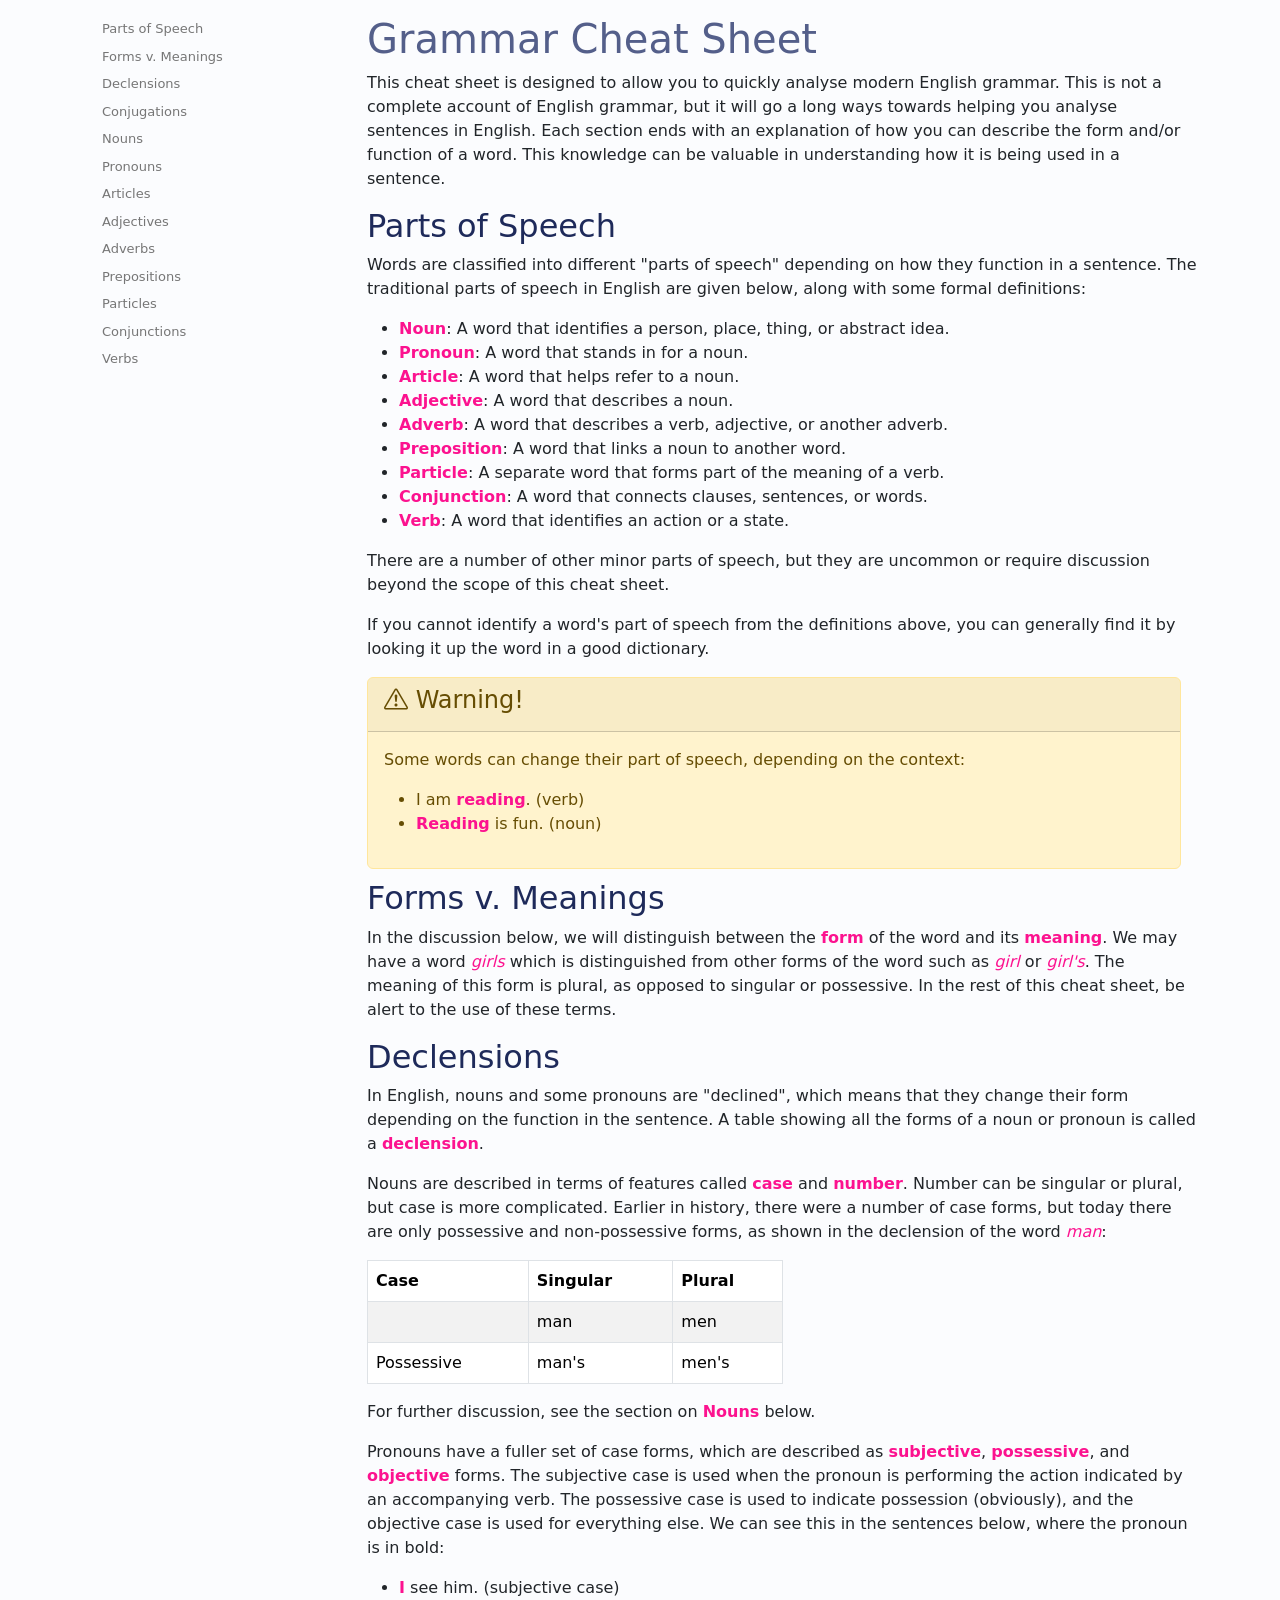
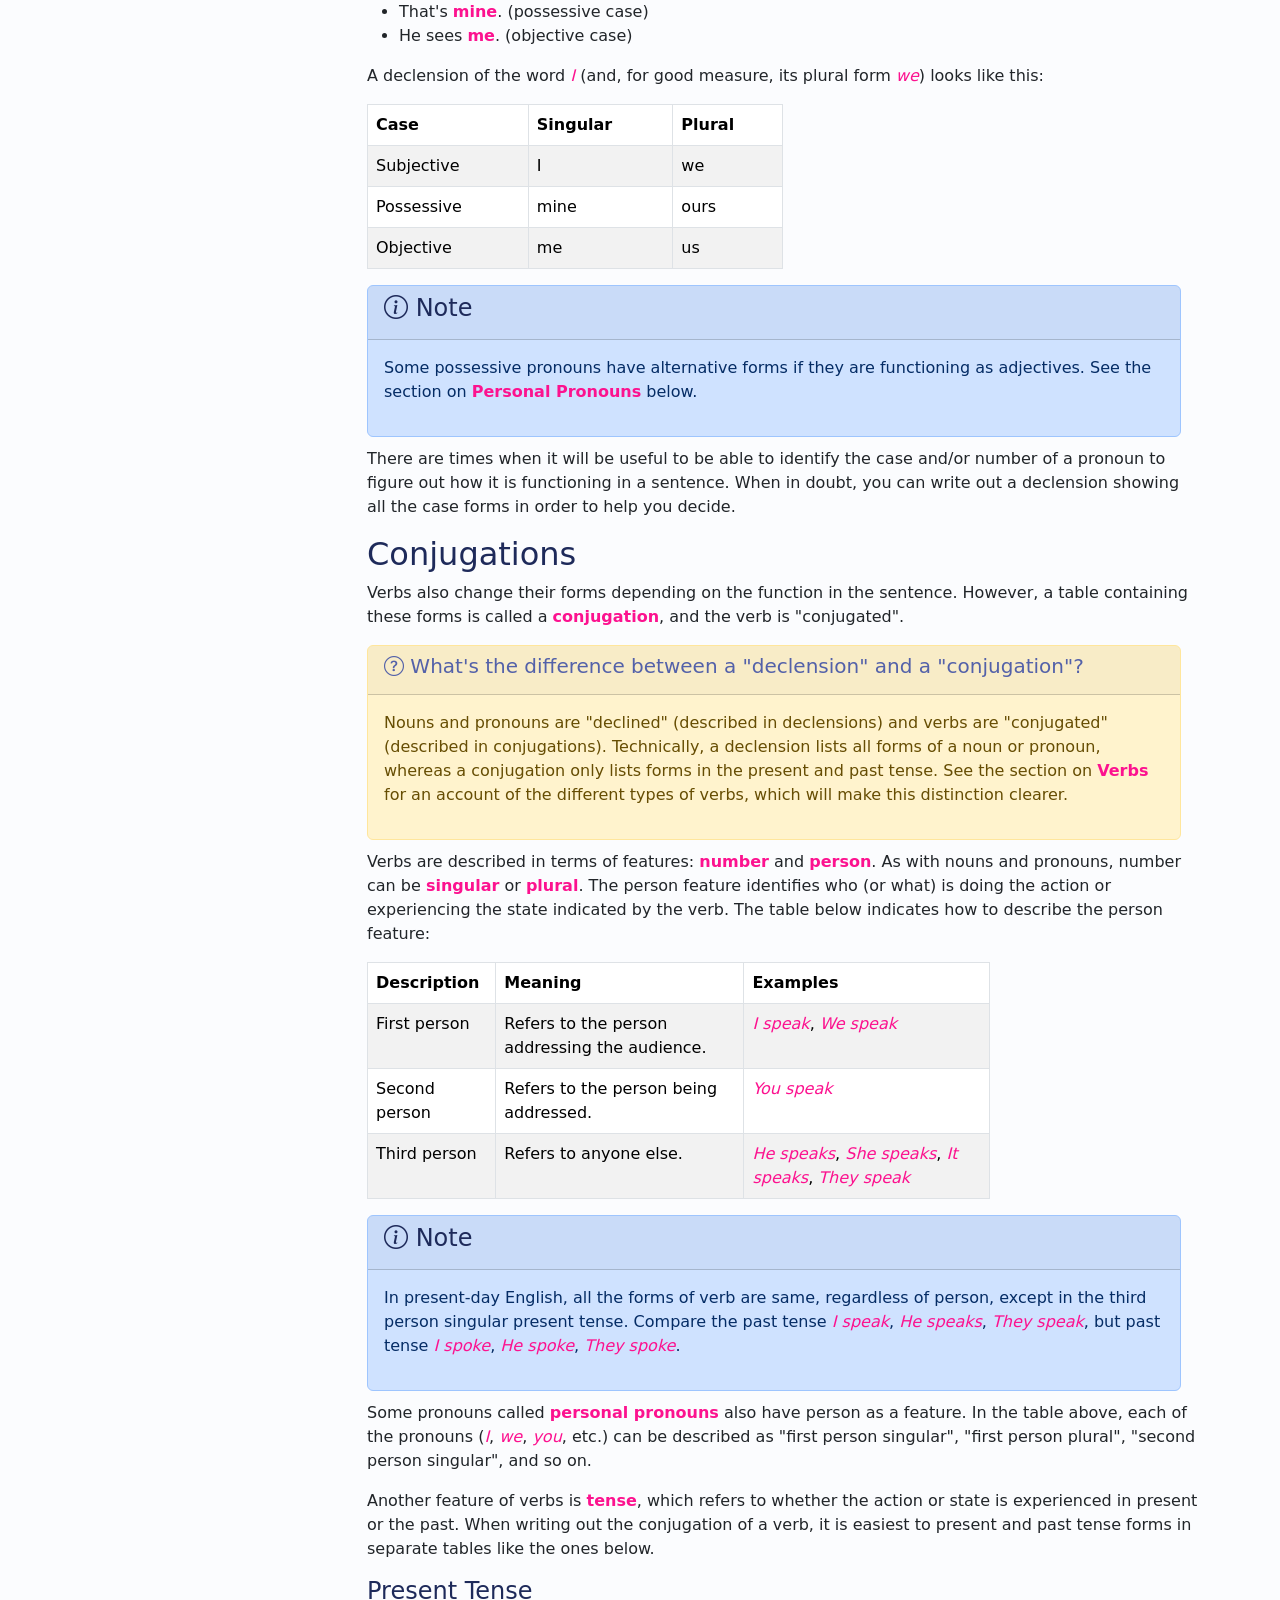
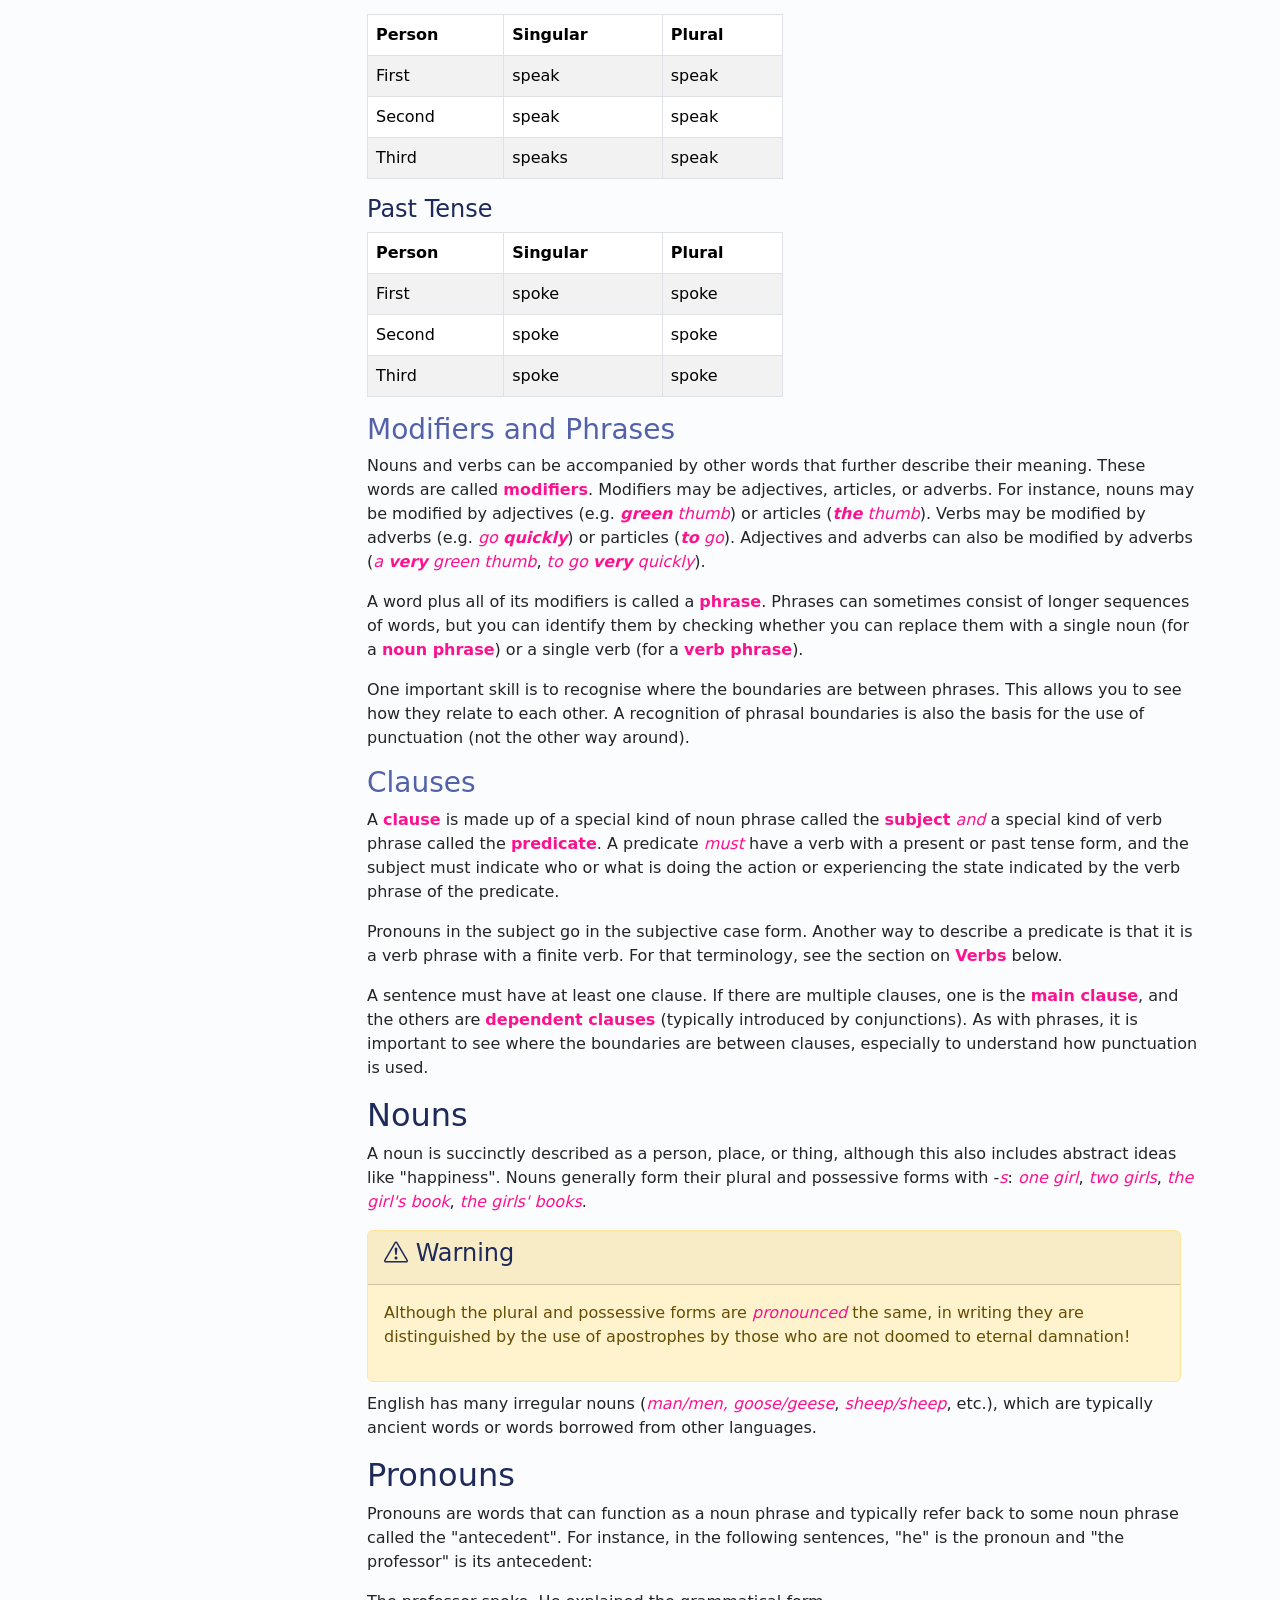
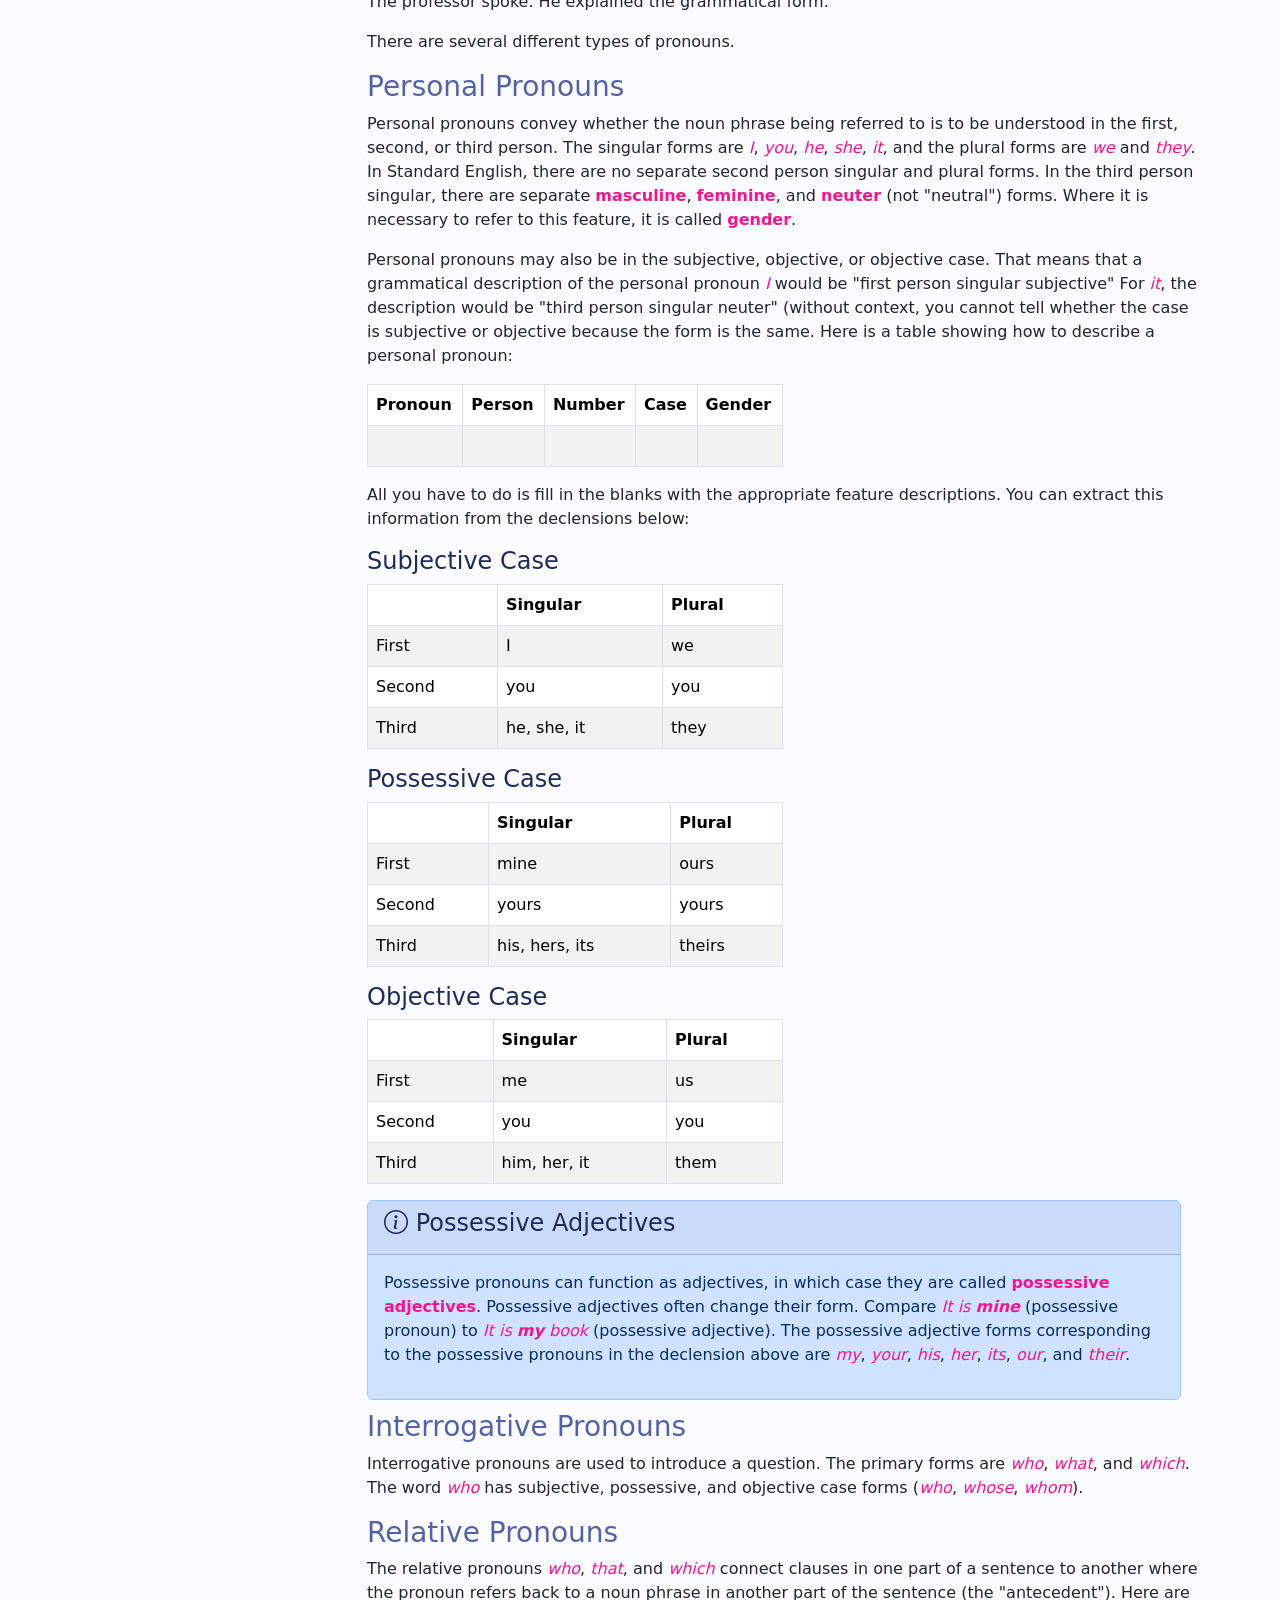
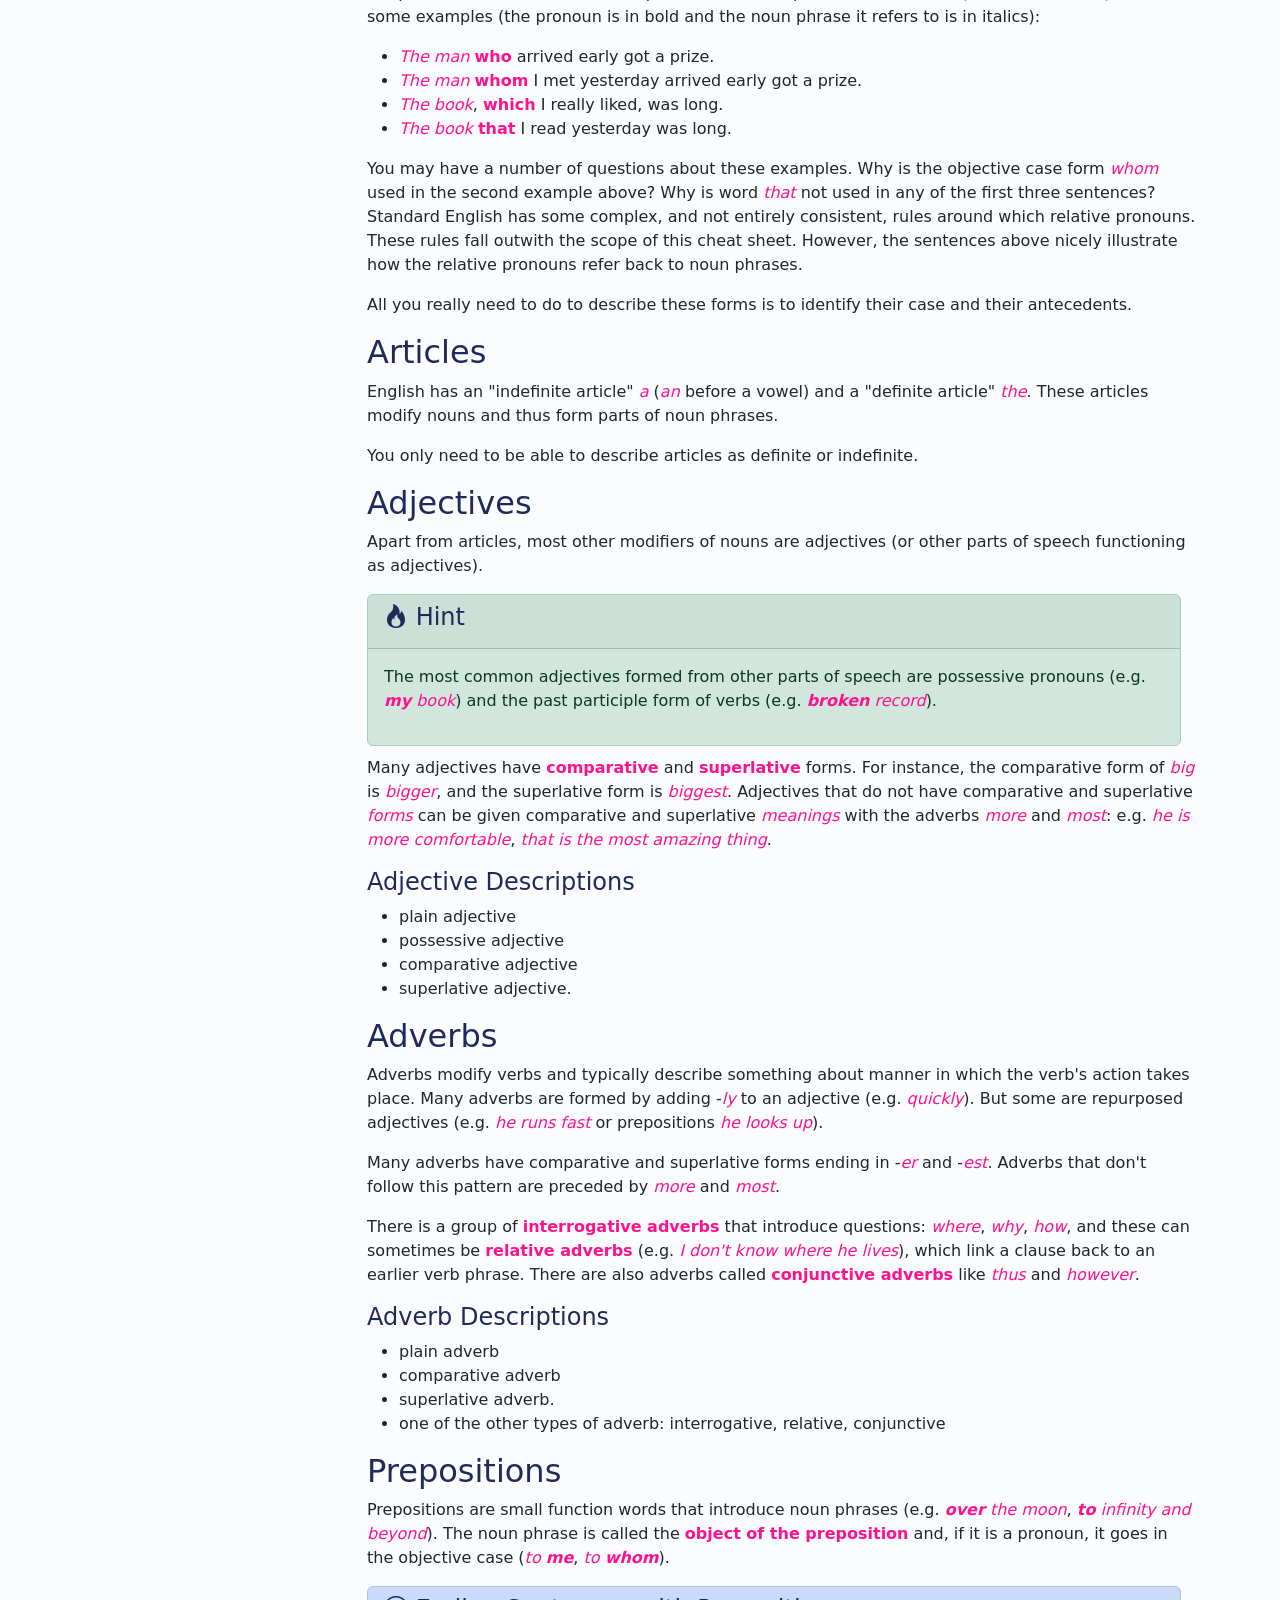
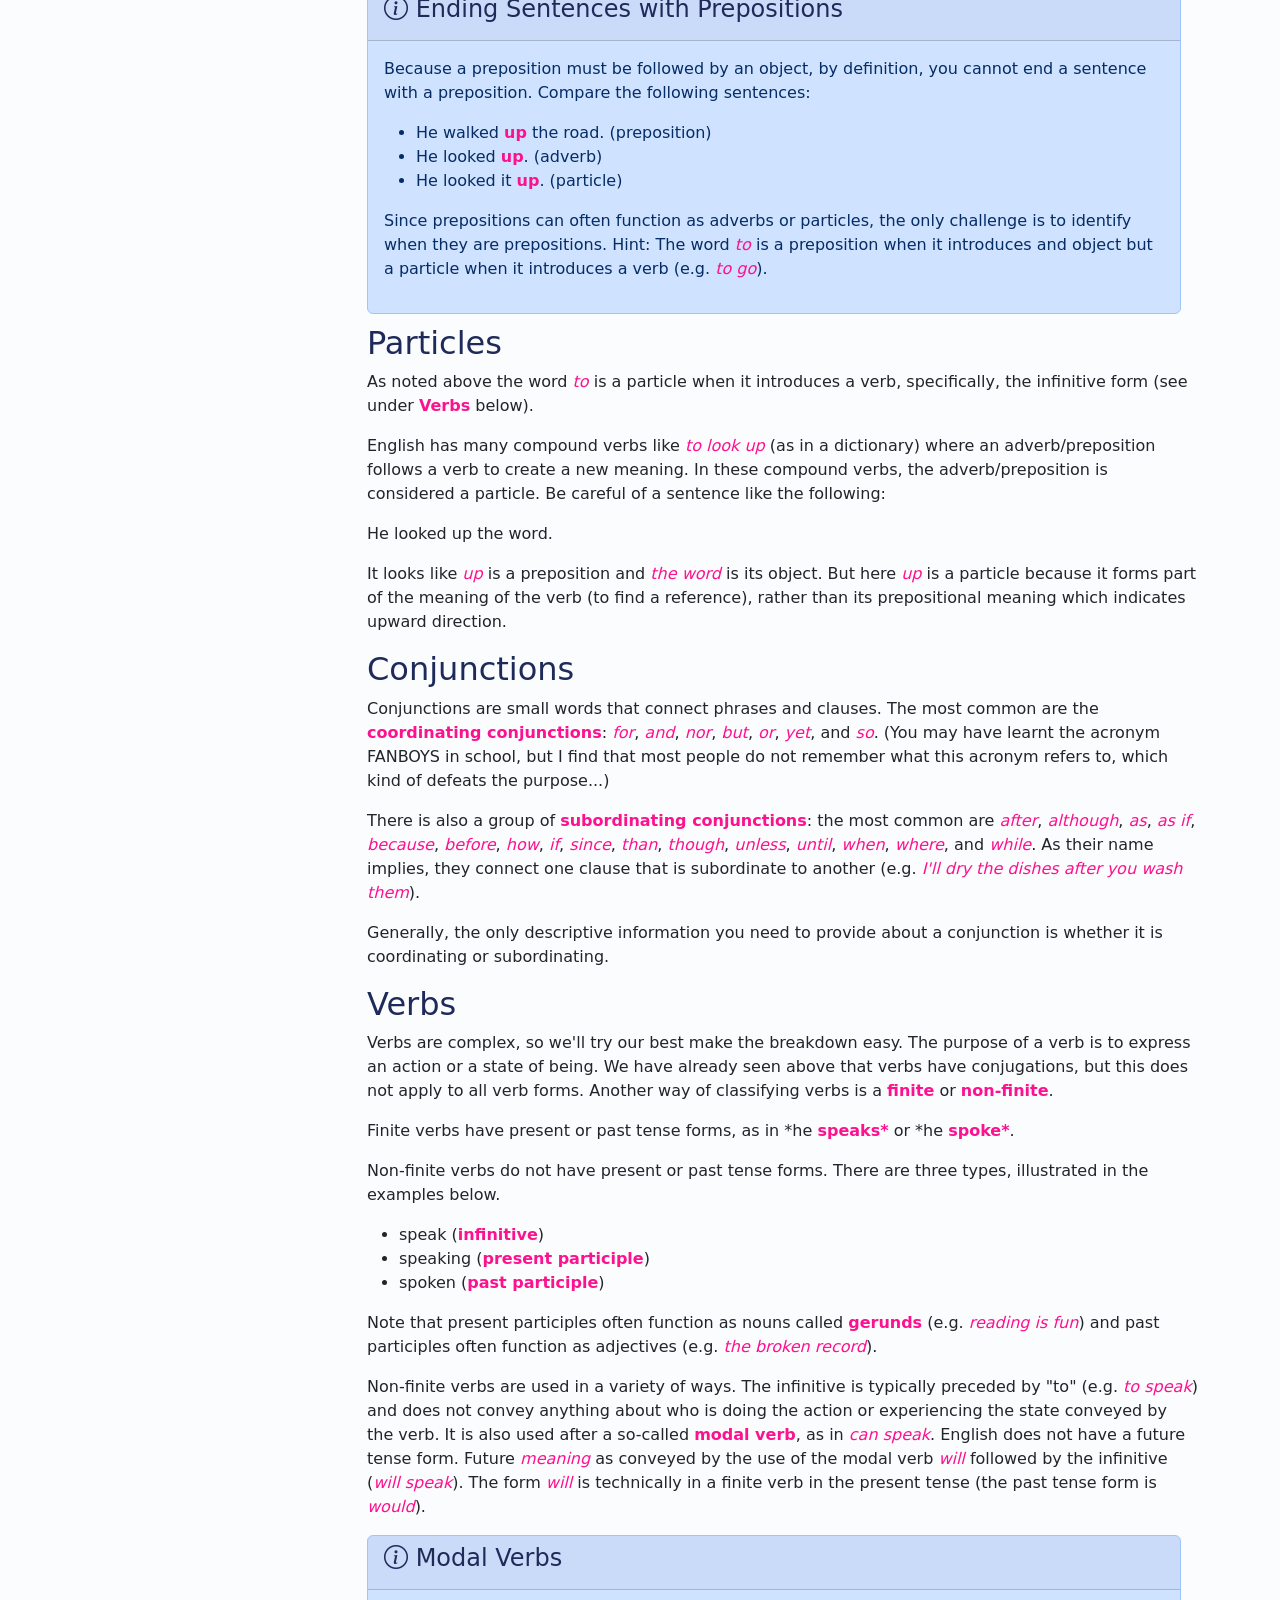
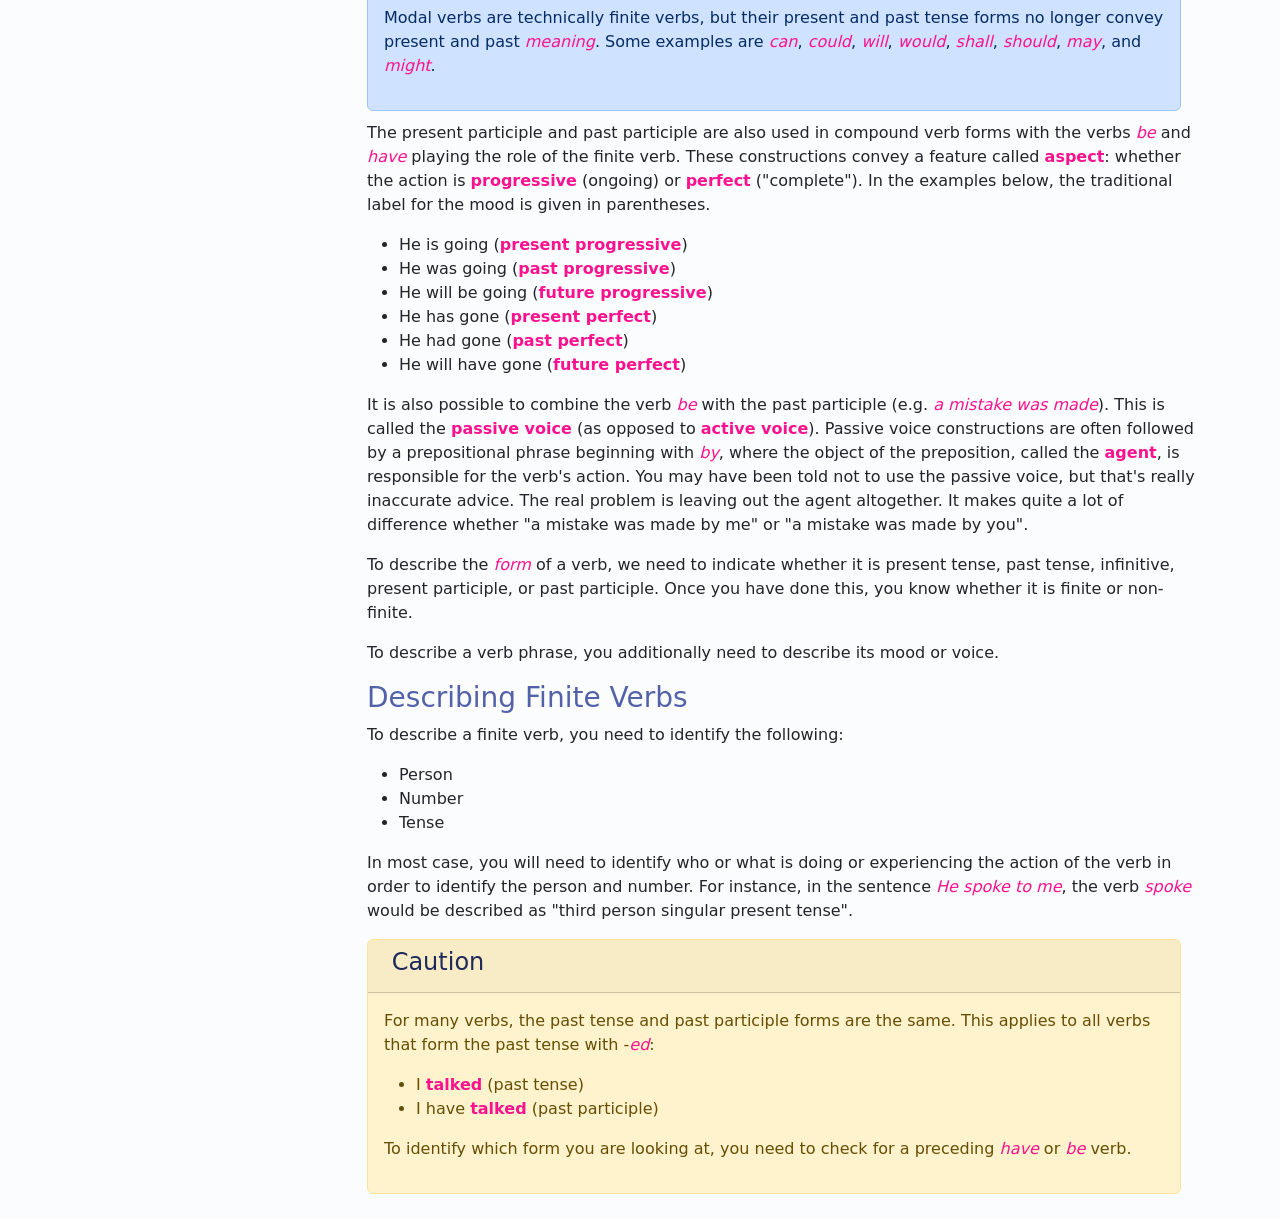
<file: docs/sites/grammar/cheatsheet/index.html>
<!doctype html>
<html>

<head>
    <title>Grammar Cheat Sheet</title>
    <meta charset='utf-8' />
    <meta name="viewport">
    <link href="https://cdn.jsdelivr.net/npm/bootstrap@5.3.2/dist/css/bootstrap.min.css" rel="stylesheet"
        integrity="sha384-T3c6CoIi6uLrA9TneNEoa7RxnatzjcDSCmG1MXxSR1GAsXEV/Dwwykc2MPK8M2HN" crossorigin="anonymous">
    <link rel="stylesheet" href="https://cdn.jsdelivr.net/npm/bootstrap-icons@1.11.3/font/bootstrap-icons.min.css">
    <link rel="stylesheet" href="bootstrap-toc.css" />
    <style>
        body {
            background-color: #fbfcfe;
            margin: 15px auto;
        }

        em,
        strong {
            color: #fc128f;
        }

        h1 {
            color: #545f8a;
        }

        h2,
        h4 {
            color: #1e2a5a;
        }

        h3,
        h5 {
            color: #5361a9;
        }

        .admonition {
            width: 98%;
            margin: 10px auto 10px 0;
        }

        .admonition-info {
            color: var(--bs-primary-text-emphasis);
            background-color: var(--bs-primary-bg-subtle);
            border-color: var(--bs-primary-border-subtle);
        }

        .admonition-success {
            color: var(--bs-success-text-emphasis);
            background-color: var(--bs-success-bg-subtle);
            border-color: var(--bs-success-border-subtle);
        }

        .admonition-warning {
            color: var(--bs-warning-text-emphasis);
            background-color: var(--bs-warning-bg-subtle);
            border-color: var(--bs-warning-border-subtle);
        }

    </style>
    <script src="https://code.jquery.com/jquery-3.7.1.min.js"
        integrity="sha256-/JqT3SQfawRcv/BIHPThkBvs0OEvtFFmqPF/lYI/Cxo=" crossorigin="anonymous"></script>
    <script src="https://cdn.jsdelivr.net/npm/bootstrap@5.3.2/dist/js/bootstrap.min.js"
        integrity="sha384-BBtl+eGJRgqQAUMxJ7pMwbEyER4l1g+O15P+16Ep7Q9Q+zqX6gSbd85u4mG4QzX+"
        crossorigin="anonymous"></script>
    <script src="bootstrap-toc.js"></script>
</head>

<body data-bs-spy="scroll" data-bs-target="#toc">

    <main class="container">
        <div class="row">
            <!-- sidebar, which will move to the top on a small screen -->
            <div class="col-sm-3">
                <nav id="toc" data-toggle="toc" class="sticky-top"></nav>
            </div>
            <!-- main content area -->
            <div class="col-sm-9">
                <h1>Grammar Cheat Sheet</h1>
                <p>This cheat sheet is designed to allow you to quickly analyse modern English grammar. This is not a
                    complete
                    account
                    of English grammar, but it will go a long ways towards helping you analyse sentences in English.
                    Each
                    section
                    ends
                    with an explanation of how you can describe the form and/or function of a word. This knowledge can
                    be
                    valuable
                    in
                    understanding how it is being used in a sentence.</p>
                <a name="parts-of-speech"></a>
                <h2 data-heading="Parts of Speech">Parts of Speech</h2>
                <p>Words are classified into different "parts of speech" depending on how they function in a sentence.
                    The
                    traditional
                    parts of speech in English are given below, along with some formal definitions:</p>
                <ul>
                    <li><strong>Noun</strong>: A word that identifies a person, place, thing, or abstract idea.</li>
                    <li><strong>Pronoun</strong>: A word that stands in for a noun.</li>
                    <li><strong>Article</strong>: A word that helps refer to a noun.</li>
                    <li><strong>Adjective</strong>: A word that describes a noun.</li>
                    <li><strong>Adverb</strong>: A word that describes a verb, adjective, or another adverb.</li>
                    <li><strong>Preposition</strong>: A word that links a noun to another word.</li>
                    <li><strong>Particle</strong>: A separate word that forms part of the meaning of a verb.</li>
                    <li><strong>Conjunction</strong>: A word that connects clauses, sentences, or words.</li>
                    <li><strong>Verb</strong>: A word that identifies an action or a state.</li>
                </ul>
                <p>There are a number of other minor parts of speech, but they are uncommon or require discussion beyond
                    the
                    scope
                    of
                    this cheat sheet.</p>
                <p>If you cannot identify a word's part of speech from the definitions above, you can generally find it
                    by
                    looking
                    it
                    up the word in a good dictionary.</p>

                <div class="card admonition admonition-warning">
                    <div class="card-header">
                        <h4 class="alert-heading"><i class="bi bi-exclamation-triangle"></i>&nbsp;Warning!</h4>
                    </div>
                    <div class="card-body">
                        <p>Some words can change their part of speech, depending on the context:</p>
                        <ul>
                            <li>I am <strong>reading</strong>. (verb)</li>
                            <li><strong>Reading</strong> is fun. (noun)</li>
                        </ul>
                    </div>
                </div>
                <a name="forms-v-meanings"></a>
                <h2 data-heading="Forms v. Meanings">Forms v. Meanings</h2>
                <p>In the discussion below, we will distinguish between the <strong>form</strong> of the word and its
                    <strong>meaning</strong>. We may have a word <em>girls</em> which is distinguished from other forms
                    of
                    the word
                    such
                    as <em>girl</em> or <em>girl's</em>. The meaning of this form is plural, as opposed to singular or
                    possessive.
                    In
                    the rest of this cheat sheet, be alert to the use of these terms.
                </p>
                <a name="declensions"></a>
                <h2 data-heading="Declensions">Declensions</h2>
                <p>In English, nouns and some pronouns are "declined", which means that they change their form depending
                    on
                    the
                    function in the sentence. A table showing all the forms of a noun or pronoun is called a
                    <strong>declension</strong>.
                </p>
                <p>Nouns are described in terms of features called <strong>case</strong> and <strong>number</strong>.
                    Number
                    can
                    be
                    singular or plural, but case is more complicated. Earlier in history, there were a number of case
                    forms,
                    but
                    today
                    there are only possessive and non-possessive forms, as shown in the declension of the word
                    <em>man</em>:
                </p>
                <table class="table table-striped table-bordered table-response w-50 mr-auto">
                    <thead>
                        <tr>
                            <th>Case</th>
                            <th>Singular</th>
                            <th>Plural</th>
                        </tr>
                    </thead>
                    <tbody>
                        <tr>
                            <td>&nbsp;</td>
                            <td>man</td>
                            <td>men</td>
                        </tr>
                        <tr>
                            <td>Possessive</td>
                            <td>man's</td>
                            <td>men's</td>
                        </tr>
                    </tbody>
                </table>
                <p>For further discussion, see the section on <strong>Nouns</strong> below.</p>
                <p>Pronouns have a fuller set of case forms, which are described as <strong>subjective</strong>,
                    <strong>possessive</strong>, and <strong>objective</strong> forms. The subjective case is used when
                    the
                    pronoun
                    is
                    performing the action indicated by an accompanying verb. The possessive case is used to indicate
                    possession
                    (obviously), and the objective case is used for everything else. We can see this in the sentences
                    below,
                    where
                    the
                    pronoun is in bold:
                </p>
                <ul>
                    <li><strong>I</strong> see him. (subjective case)</li>
                    <li>That's <strong>mine</strong>. (possessive case)</li>
                    <li>He sees <strong>me</strong>. (objective case)</li>
                </ul>
                <p>A declension of the word <em>I</em> (and, for good measure, its plural form <em>we</em>) looks like
                    this:
                </p>
                <table class="table table-striped table-bordered table-response w-50 mr-auto">
                    <thead>
                        <tr>
                            <th>Case</th>
                            <th>Singular</th>
                            <th>Plural</th>
                        </tr>
                    </thead>
                    <tbody>
                        <tr>
                            <td>Subjective</td>
                            <td>I</td>
                            <td>we</td>
                        </tr>
                        <tr>
                            <td>Possessive</td>
                            <td>mine</td>
                            <td>ours</td>
                        </tr>
                        <tr>
                            <td>Objective</td>
                            <td>me</td>
                            <td>us</td>
                        </tr>
                    </tbody>
                </table>
                <div class="card admonition admonition-info">
                    <div class="card-header">
                        <h4 class="alert-info"><i class="bi bi-info-circle"></i>&nbsp;Note</h4>
                    </div>
                    <div class="card-body">
                        <p>Some possessive pronouns have alternative forms if they are functioning as adjectives. See
                            the
                            section on
                            <strong>Personal Pronouns</strong> below.
                        </p>
                    </div>
                </div>
                <p>There are times when it will be useful to be able to identify the case and/or number of a pronoun to
                    figure out
                    how
                    it is functioning in a sentence. When in doubt, you can write out a declension showing all the case
                    forms in
                    order
                    to help you decide.</p>
                <a name="conjugations"></a>
                <h2 data-heading="Conjugations">Conjugations</h2>
                <p>Verbs also change their forms depending on the function in the sentence. However, a table containing
                    these
                    forms
                    is
                    called a <strong>conjugation</strong>, and the verb is "conjugated".</p>
                <div class="card admonition admonition-warning">
                    <div class="card-header">
                        <h5 class="alert-warning"><i class="bi bi-question-circle"></i>&nbsp;What's the difference
                            between a
                            "declension"
                            and a
                            "conjugation"?</h5>
                    </div>
                    <div class="card-body">
                        <p>Nouns and pronouns are "declined" (described in declensions) and verbs are "conjugated"
                            (described in
                            conjugations). Technically, a declension lists all forms of a noun or pronoun, whereas a
                            conjugation only
                            lists
                            forms in the present and past tense. See the section on <strong>Verbs</strong> for an
                            account of
                            the
                            different
                            types of verbs, which will make this distinction clearer.</p>
                    </div>
                </div>
                <p>Verbs are described in terms of features: <strong>number</strong> and <strong>person</strong>. As
                    with
                    nouns
                    and
                    pronouns, number can be <strong>singular</strong> or <strong>plural</strong>. The person feature
                    identifies who
                    (or
                    what) is doing the action or experiencing the state indicated by the verb. The table below indicates
                    how
                    to
                    describe
                    the person feature:</p>
                <table class="table table-striped table-bordered table-response w-75 mr-auto">
                    <thead>
                        <tr>
                            <th>Description</th>
                            <th>Meaning</th>
                            <th>Examples</th>
                        </tr>
                    </thead>
                    <tbody>
                        <tr>
                            <td>First person</td>
                            <td>Refers to the person addressing the audience.</td>
                            <td><em>I speak</em>, <em>We speak</em></td>
                        </tr>
                        <tr>
                            <td>Second person</td>
                            <td>Refers to the person being addressed.</td>
                            <td><em>You speak</em></td>
                        </tr>
                        <tr>
                            <td>Third person</td>
                            <td>Refers to anyone else.</td>
                            <td><em>He speaks</em>, <em>She speaks</em>, <em>It speaks</em>, <em>They speak</em></td>
                        </tr>
                    </tbody>
                </table>
                <div class="card admonition admonition-info">
                    <div class="card-header">
                        <h4 class="alert-info"><i class="bi bi-info-circle"></i>&nbsp;Note</h4>
                    </div>
                    <div class="card-body">
                        <p>In present-day English, all the forms of verb are same, regardless of person, except in the
                            third
                            person
                            singular present tense. Compare the past tense <em>I speak</em>, <em>He speaks</em>,
                            <em>They
                                speak</em>,
                            but
                            past tense <em>I spoke</em>, <em>He spoke</em>, <em>They spoke</em>.</p>
                    </div>
                </div>
                <p>Some pronouns called <strong>personal pronouns</strong> also have person as a feature. In the table
                    above, each
                    of
                    the pronouns (<em>I</em>, <em>we</em>, <em>you</em>, etc.) can be described as "first person
                    singular",
                    "first
                    person plural", "second person singular", and so on.</p>
                <p>Another feature of verbs is <strong>tense</strong>, which refers to whether the action or state is
                    experienced
                    in
                    present or the past. When writing out the conjugation of a verb, it is easiest to present and past
                    tense
                    forms
                    in
                    separate tables like the ones below.</p>
                    <a name="present-tense"></a>
                <h4 data-heading="Present Tense">Present Tense</h4>
                <table class="table table-striped table-bordered table-response w-50 mr-auto">
                    <thead>
                        <tr>
                            <th>Person</th>
                            <th>Singular</th>
                            <th>Plural</th>
                        </tr>
                    </thead>
                    <tbody>
                        <tr>
                            <td>First</td>
                            <td>speak</td>
                            <td>speak</td>
                        </tr>
                        <tr>
                            <td>Second</td>
                            <td>speak</td>
                            <td>speak</td>
                        </tr>
                        <tr>
                            <td>Third</td>
                            <td>speaks</td>
                            <td>speak</td>
                        </tr>
                    </tbody>
                </table>
                <a name="past-tense"></a>
                <h4 data-heading="Past Tense">Past Tense</h4>
                <table class="table table-striped table-bordered table-response w-50 mr-auto">
                    <thead>
                        <tr>
                            <th>Person</th>
                            <th>Singular</th>
                            <th>Plural</th>
                        </tr>
                    </thead>
                    <tbody>
                        <tr>
                            <td>First</td>
                            <td>spoke</td>
                            <td>spoke</td>
                        </tr>
                        <tr>
                            <td>Second</td>
                            <td>spoke</td>
                            <td>spoke</td>
                        </tr>
                        <tr>
                            <td>Third</td>
                            <td>spoke</td>
                            <td>spoke</td>
                        </tr>
                    </tbody>
                </table>
                <a name="modifiers-and-phrases"></a>
                <h3 data-heading="Modifiers and Phrases">Modifiers and Phrases</h3>
                <p>Nouns and verbs can be accompanied by other words that further describe their meaning. These words
                    are
                    called
                    <strong>modifiers</strong>. Modifiers may be adjectives, articles, or adverbs. For instance, nouns
                    may
                    be
                    modified
                    by adjectives (e.g. <em><strong>green</strong> thumb</em>) or articles (<em><strong>the</strong>
                        thumb</em>).
                    Verbs
                    may be modified by adverbs (e.g. <em>go <strong>quickly</strong></em>) or particles
                    (<em><strong>to</strong>
                        go</em>). Adjectives and adverbs can also be modified by adverbs (<em>a <strong>very</strong>
                        green
                        thumb</em>,
                    <em>to go <strong>very</strong> quickly</em>).
                </p>
                <p>A word plus all of its modifiers is called a <strong>phrase</strong>. Phrases can sometimes consist
                    of
                    longer
                    sequences of words, but you can identify them by checking whether you can replace them with a single
                    noun (for a
                    <strong>noun phrase</strong>) or a single verb (for a <strong>verb phrase</strong>).
                </p>
                <p>One important skill is to recognise where the boundaries are between phrases. This allows you to see
                    how
                    they
                    relate to each other. A recognition of phrasal boundaries is also the basis for the use of
                    punctuation
                    (not the
                    other way around).</p>
                    <a name="clauses"></a>
                <h3 data-heading="Clauses">Clauses</h3>
                <p>A <strong>clause</strong> is made up of a special kind of noun phrase called the
                    <strong>subject</strong>
                    <em>and</em> a special kind of verb phrase called the <strong>predicate</strong>. A predicate
                    <em>must</em> have
                    a
                    verb with a present or past tense form, and the subject must indicate who or what is doing the
                    action or
                    experiencing the state indicated by the verb phrase of the predicate.
                </p>
                <p>Pronouns in the subject go in the subjective case form. Another way to describe a predicate is that
                    it is
                    a
                    verb
                    phrase with a finite verb. For that terminology, see the section on <strong>Verbs</strong> below.
                </p>
                <p>A sentence must have at least one clause. If there are multiple clauses, one is the <strong>main
                        clause</strong>,
                    and the others are <strong>dependent clauses</strong> (typically introduced by conjunctions). As
                    with
                    phrases,
                    it
                    is
                    important to see where the boundaries are between clauses, especially to understand how punctuation
                    is
                    used.</p>
                    <a name="nouns"></a>
                <h2 data-heading="Nouns">Nouns</h2>
                <p>A noun is succinctly described as a person, place, or thing, although this also includes abstract
                    ideas
                    like
                    "happiness". Nouns generally form their plural and possessive forms with -<em>s</em>: <em>one
                        girl</em>,
                    <em>two
                        girls</em>, <em>the girl's book</em>, <em>the girls' books</em>.
                </p>

                <div class="card admonition admonition-warning">
                    <div class="card-header">
                        <h4 class="alert-warning"><i class="bi bi-exclamation-triangle"></i>&nbsp;Warning</h4>
                    </div>
                    <div class="card-body">
                        <p>Although the plural and possessive forms are <em>pronounced</em> the same, in writing they
                            are
                            distinguished
                            by the use of apostrophes by those who are not doomed to eternal damnation!</p>
                    </div>
                </div>
                <p>English has many irregular nouns (<em>man/men,</em> <em>goose/geese</em>, <em>sheep/sheep</em>,
                    etc.),
                    which
                    are
                    typically ancient words or words borrowed from other languages.</p>
                    <a name="pronouns"></a>
                <h2 data-heading="Pronouns">Pronouns</h2>
                <p>Pronouns are words that can function as a noun phrase and typically refer back to some noun phrase
                    called
                    the
                    "antecedent". For instance, in the following sentences, "he" is the pronoun and "the professor" is
                    its
                    antecedent:
                </p>
                <blockquote>
                    <p>The professor spoke. He explained the grammatical form.</p>
                </blockquote>
                <p>There are several different types of pronouns.</p>
                <a name="personal-pronouns"></a>
                <h3 data-heading="Personal Pronouns">Personal Pronouns</h3>
                <p>Personal pronouns convey whether the noun phrase being referred to is to be understood in the first,
                    second, or
                    third person. The singular forms are <em>I</em>, <em>you</em>, <em>he</em>, <em>she</em>,
                    <em>it</em>,
                    and the
                    plural forms are <em>we</em> and <em>they</em>. In Standard English, there are no separate second
                    person
                    singular
                    and plural forms. In the third person singular, there are separate <strong>masculine</strong>,
                    <strong>feminine</strong>, and <strong>neuter</strong> (not "neutral") forms. Where it is necessary
                    to
                    refer to
                    this
                    feature, it is called <strong>gender</strong>.
                </p>
                <p>Personal pronouns may also be in the subjective, objective, or objective case. That means that a
                    grammatical
                    description of the personal pronoun <em>I</em> would be "first person singular subjective" For
                    <em>it</em>, the
                    description would be "third person singular neuter" (without context, you cannot tell whether the
                    case
                    is
                    subjective
                    or objective because the form is the same. Here is a table showing how to describe a personal
                    pronoun:
                </p>
                <table class="table table-striped table-bordered table-response w-50 mr-auto">
                    <thead>
                        <tr>
                            <th>Pronoun</th>
                            <th>Person</th>
                            <th>Number</th>
                            <th>Case</th>
                            <th>Gender</th>
                        </tr>
                    </thead>
                    <tbody>
                        <tr>
                            <td>&nbsp;</td>
                            <td>&nbsp;</td>
                            <td>&nbsp;</td>
                            <td>&nbsp;</td>
                            <td>&nbsp;</td>
                        </tr>
                    </tbody>
                </table>
                <p>All you have to do is fill in the blanks with the appropriate feature descriptions. You can extract
                    this
                    information from the declensions below:</p>
                    <a name="subjective-case"></a>
                <h4 data-heading="Subjective Case">Subjective Case</h4>
                <table class="table table-striped table-bordered table-response w-50 mr-auto">
                    <thead>
                        <tr>
                            <th></th>
                            <th>Singular</th>
                            <th>Plural</th>
                        </tr>
                    </thead>
                    <tbody>
                        <tr>
                            <td>First</td>
                            <td>I</td>
                            <td>we</td>
                        </tr>
                        <tr>
                            <td>Second</td>
                            <td>you</td>
                            <td>you</td>
                        </tr>
                        <tr>
                            <td>Third</td>
                            <td>he, she, it</td>
                            <td>they</td>
                        </tr>
                    </tbody>
                </table>
                <a name="possessive-case"></a>
                <h4 data-heading="Possessive Case">Possessive Case</h4>
                <table class="table table-striped table-bordered table-response w-50 mr-auto">
                    <thead>
                        <tr>
                            <th></th>
                            <th>Singular</th>
                            <th>Plural</th>
                        </tr>
                    </thead>
                    <tbody>
                        <tr>
                            <td>First</td>
                            <td>mine</td>
                            <td>ours</td>
                        </tr>
                        <tr>
                            <td>Second</td>
                            <td>yours</td>
                            <td>yours</td>
                        </tr>
                        <tr>
                            <td>Third</td>
                            <td>his, hers, its</td>
                            <td>theirs</td>
                        </tr>
                    </tbody>
                </table>
                <a name="objective-case"></a>
                <h4 data-heading="Objective Case">Objective Case</h4>
                <table class="table table-striped table-bordered table-response w-50 mr-auto">
                    <thead>
                        <tr>
                            <th></th>
                            <th>Singular</th>
                            <th>Plural</th>
                        </tr>
                    </thead>
                    <tbody>
                        <tr>
                            <td>First</td>
                            <td>me</td>
                            <td>us</td>
                        </tr>
                        <tr>
                            <td>Second</td>
                            <td>you</td>
                            <td>you</td>
                        </tr>
                        <tr>
                            <td>Third</td>
                            <td>him, her, it</td>
                            <td>them</td>
                        </tr>
                    </tbody>
                </table>
                <div class="card admonition admonition-info">
                    <div class="card-header">
                        <h4 class="alert-info"><i class="bi bi-info-circle"></i>&nbsp;Possessive Adjectives</h4>
                    </div>
                    <div class="card-body">
                        <p>Possessive pronouns can function as adjectives, in which case they are called
                            <strong>possessive
                                adjectives</strong>. Possessive adjectives often change their form. Compare <em>It is
                                <strong>mine</strong></em> (possessive pronoun) to <em>It is <strong>my</strong>
                                book</em>
                            (possessive
                            adjective). The possessive adjective forms corresponding to the possessive pronouns in the
                            declension above
                            are
                            <em>my</em>, <em>your</em>, <em>his</em>, <em>her</em>, <em>its</em>, <em>our</em>, and
                            <em>their</em>.
                        </p>
                    </div>
                </div>
                <a name="interrogative-pronouns"></a>
                <h3 data-heading="Interrogative Pronouns">Interrogative Pronouns</h3>
                <p>Interrogative pronouns are used to introduce a question. The primary forms are <em>who</em>,
                    <em>what</em>, and
                    <em>which</em>. The word <em>who</em> has subjective, possessive, and objective case forms
                    (<em>who</em>,
                    <em>whose</em>, <em>whom</em>).
                </p>
                <a name="relative-pronouns"></a>
                <h3 data-heading="Relative Pronouns">Relative Pronouns</h3>
                <p>The relative pronouns <em>who</em>, <em>that</em>, and <em>which</em> connect clauses in one part of
                    a
                    sentence
                    to
                    another where the pronoun refers back to a noun phrase in another part of the sentence (the
                    "antecedent"). Here
                    are
                    some examples (the pronoun is in bold and the noun phrase it refers to is in italics):</p>
                <ul>
                    <li><em>The man</em> <strong>who</strong> arrived early got a prize.</li>
                    <li><em>The man</em> <strong>whom</strong> I met yesterday arrived early got a prize.</li>
                    <li><em>The book</em>, <strong>which</strong> I really liked, was long.</li>
                    <li><em>The book</em> <strong>that</strong> I read yesterday was long.</li>
                </ul>
                <p>You may have a number of questions about these examples. Why is the objective case form <em>whom</em>
                    used in
                    the
                    second example above? Why is word <em>that</em> not used in any of the first three sentences?
                    Standard
                    English
                    has
                    some complex, and not entirely consistent, rules around which relative pronouns. These rules fall
                    outwith the
                    scope
                    of this cheat sheet. However, the sentences above nicely illustrate how the relative pronouns refer
                    back
                    to noun
                    phrases.</p>
                <p>All you really need to do to describe these forms is to identify their case and their antecedents.
                </p>
                <a name="articles"></a>
                <h2 data-heading="Articles">Articles</h2>
                <p>English has an "indefinite article" <em>a</em> (<em>an</em> before a vowel) and a "definite article"
                    <em>the</em>.
                    These articles modify nouns and thus form parts of noun phrases.
                </p>
                <p>You only need to be able to describe articles as definite or indefinite.</p
                    <a name="adjectives"></a>
                <h2 data-heading="Adjectives">Adjectives</h2>
                <p>Apart from articles, most other modifiers of nouns are adjectives (or other parts of speech
                    functioning
                    as
                    adjectives).</p>
                <div class="card admonition admonition-success">
                    <div class="card-header">
                        <h4 class="alert-success"><i class="bi bi-fire"></i>&nbsp;Hint</h4>
                    </div>
                    <div class="card-body">
                        <p>The most common adjectives formed from other parts of speech are possessive pronouns (e.g.
                            <em><strong>my</strong> book</em>) and the past participle form of verbs (e.g.
                            <em><strong>broken</strong>
                                record</em>).
                        </p>
                    </div>
                </div>
                <p>Many adjectives have <strong>comparative</strong> and <strong>superlative</strong> forms. For
                    instance,
                    the
                    comparative form of <em>big</em> is <em>bigger</em>, and the superlative form is <em>biggest</em>.
                    Adjectives
                    that
                    do not have comparative and superlative <em>forms</em> can be given comparative and superlative
                    <em>meanings</em>
                    with the adverbs <em>more</em> and <em>most</em>: e.g. <em>he is more comfortable</em>, <em>that is
                        the
                        most
                        amazing
                        thing</em>.
                </p>
                <a name="adjective-descriptions"></a>
                <h4 data-heading="Adjective Descriptions">Adjective Descriptions</h4>
                <ul>
                    <li>plain adjective</li>
                    <li>possessive adjective</li>
                    <li>comparative adjective</li>
                    <li>superlative adjective.</li>
                </ul>
                <a name="adverbs"></a>
                <h2 data-heading="Adverbs">Adverbs</h2>
                <p>Adverbs modify verbs and typically describe something about manner in which the verb's action takes
                    place. Many
                    adverbs are formed by adding -<em>ly</em> to an adjective (e.g. <em>quickly</em>). But some are
                    repurposed
                    adjectives (e.g. <em>he runs fast</em> or prepositions <em>he looks up</em>).</p>
                <p>Many adverbs have comparative and superlative forms ending in -<em>er</em> and -<em>est</em>. Adverbs
                    that
                    don't
                    follow this pattern are preceded by <em>more</em> and <em>most</em>.</p>
                <p>There is a group of <strong>interrogative adverbs</strong> that introduce questions: <em>where</em>,
                    <em>why</em>,
                    <em>how</em>, and these can sometimes be <strong>relative adverbs</strong> (e.g. <em>I don't know
                        where
                        he
                        lives</em>), which link a clause back to an earlier verb phrase. There are also adverbs called
                    <strong>conjunctive
                        adverbs</strong> like <em>thus</em> and <em>however</em>.
                </p>
                <a name="adverb-descriptions"></a>
                <h4 data-heading="Adverb Descriptions">Adverb Descriptions</h4>
                <ul>
                    <li>plain adverb</li>
                    <li>comparative adverb</li>
                    <li>superlative adverb.</li>
                    <li>one of the other types of adverb: interrogative, relative, conjunctive</li>
                </ul>
                <a name="prepositions"></a>
                <h2 data-heading="Prepositions">Prepositions</h2>
                <p>Prepositions are small function words that introduce noun phrases (e.g. <em><strong>over</strong> the
                        moon</em>,
                    <em><strong>to</strong> infinity and beyond</em>). The noun phrase is called the <strong>object of
                        the
                        preposition</strong> and, if it is a pronoun, it goes in the objective case (<em>to
                        <strong>me</strong></em>,
                    <em>to <strong>whom</strong></em>).
                </p>
                <div class="card admonition admonition-info">
                    <div class="card-header">
                        <h4 class="alert-info"><i class="bi bi-info-circle"></i>&nbsp;Ending Sentences with Prepositions
                        </h4>
                    </div>
                    <div class="card-body">
                        <p>Because a preposition must be followed by an object, by definition, you cannot
                            end a sentence with a preposition. Compare the following sentences:</p>
                        <ul>
                            <li>He walked <strong>up</strong> the road. (preposition)</li>
                            <li>He looked <strong>up</strong>. (adverb)</li>
                            <li>He looked it <strong>up</strong>. (particle)</li>
                        </ul>
                        <p>Since prepositions can often function as adverbs or particles, the only challenge is to
                            identify
                            when they
                            are
                            prepositions. Hint: The word <em>to</em> is a preposition when it introduces and object but
                            a
                            particle when
                            it
                            introduces a verb (e.g. <em>to go</em>).</p>
                    </div>
                </div>
                <a name="particles"></a>
                <h2 data-heading="Particles">Particles</h2>
                <p>As noted above the word <em>to</em> is a particle when it introduces a verb, specifically, the
                    infinitive
                    form
                    (see
                    under <strong>Verbs</strong> below).</p>
                <p>English has many compound verbs like <em>to look up</em> (as in a dictionary) where an
                    adverb/preposition
                    follows
                    a
                    verb to create a new meaning. In these compound verbs, the adverb/preposition is considered a
                    particle.
                    Be
                    careful
                    of a sentence like the following:</p>
                <blockquote>
                    <p>He looked up the word.</p>
                </blockquote>
                <p>It looks like <em>up</em> is a preposition and <em>the word</em> is its object. But here <em>up</em>
                    is a
                    particle
                    because it forms part of the meaning of the verb (to find a reference), rather than its
                    prepositional
                    meaning
                    which
                    indicates upward direction.</p>
                    <a name="conjunctions"></a>
                <h2 data-heading="Conjunctions">Conjunctions</h2>
                <p>Conjunctions are small words that connect phrases and clauses. The most common are the
                    <strong>coordinating
                        conjunctions</strong>: <em>for</em>, <em>and</em>, <em>nor</em>, <em>but</em>, <em>or</em>,
                    <em>yet</em>, and
                    <em>so</em>. (You may have learnt the acronym FANBOYS in school, but I find that most people do not
                    remember
                    what
                    this acronym refers to, which kind of defeats the purpose...)
                </p>
                <p>There is also a group of <strong>subordinating conjunctions</strong>: the most common are
                    <em>after</em>,
                    <em>although</em>, <em>as</em>, <em>as if</em>, <em>because</em>, <em>before</em>, <em>how</em>,
                    <em>if</em>,
                    <em>since</em>, <em>than</em>, <em>though</em>, <em>unless</em>, <em>until</em>, <em>when</em>,
                    <em>where</em>,
                    and
                    <em>while</em>. As their name implies, they connect one clause that is subordinate to another (e.g.
                    <em>I'll dry
                        the
                        dishes after you wash them</em>).
                </p>
                <p>Generally, the only descriptive information you need to provide about a conjunction is whether it is
                    coordinating
                    or subordinating.</p>
                    <a name="verbs"></a>
                <h2 data-heading="Verbs">Verbs</h2>
                <p>Verbs are complex, so we'll try our best make the breakdown easy. The purpose of a verb is to express
                    an
                    action
                    or
                    a state of being. We have already seen above that verbs have conjugations, but this does not apply
                    to
                    all verb
                    forms. Another way of classifying verbs is a <strong>finite</strong> or <strong>non-finite</strong>.
                </p>
                <p>Finite verbs have present or past tense forms, as in *he <strong>speaks*</strong> or *he
                    <strong>spoke*</strong>.
                </p>
                <p>Non-finite verbs do not have present or past tense forms. There are three types, illustrated in the
                    examples
                    below.
                </p>
                <ul>
                    <li>speak (<strong>infinitive</strong>)</li>
                    <li>speaking (<strong>present participle</strong>)</li>
                    <li>spoken (<strong>past participle</strong>)</li>
                </ul>
                <p>Note that present participles often function as nouns called <strong>gerunds</strong> (e.g.
                    <em>reading
                        is
                        fun</em>) and past participles often function as adjectives (e.g. <em>the broken record</em>).
                </p>
                <p>Non-finite verbs are used in a variety of ways. The infinitive is typically preceded by "to" (e.g.
                    <em>to
                        speak</em>) and does not convey anything about who is doing the action or experiencing the state
                    conveyed by
                    the
                    verb. It is also used after a so-called <strong>modal verb</strong>, as in <em>can speak</em>.
                    English
                    does not
                    have
                    a future tense form. Future <em>meaning</em> as conveyed by the use of the modal verb <em>will</em>
                    followed by
                    the
                    infinitive (<em>will speak</em>). The form <em>will</em> is technically in a finite verb in the
                    present
                    tense
                    (the
                    past tense form is <em>would</em>).</p>
                <div class="card admonition admonition-info">
                    <div class="card-header">
                        <h4 class="alert-info"><i class="bi bi-info-circle"></i>&nbsp;Modal Verbs</h4>
                    </div>
                    <div class="card-body">
                        <p>Modal verbs are technically finite verbs, but their present and past tense forms no longer
                            convey
                            present
                            and
                            past <em>meaning</em>. Some examples are <em>can</em>, <em>could</em>, <em>will</em>,
                            <em>would</em>,
                            <em>shall</em>, <em>should</em>, <em>may</em>, and <em>might</em>.
                        </p>
                    </div>
                </div>
                <p>The present participle and past participle are also used in compound verb forms with the verbs
                    <em>be</em> and
                    <em>have</em> playing the role of the finite verb. These constructions convey a feature called
                    <strong>aspect</strong>: whether the action is <strong>progressive</strong> (ongoing) or
                    <strong>perfect</strong>
                    ("complete"). In the examples below, the traditional label for the mood is given in parentheses.
                </p>
                <ul>
                    <li>He is going (<strong>present progressive</strong>)</li>
                    <li>He was going (<strong>past progressive</strong>)</li>
                    <li>He will be going (<strong>future progressive</strong>)</li>
                    <li>He has gone (<strong>present perfect</strong>)</li>
                    <li>He had gone (<strong>past perfect</strong>)</li>
                    <li>He will have gone (<strong>future perfect</strong>)</li>
                </ul>
                <p>It is also possible to combine the verb <em>be</em> with the past participle (e.g. <em>a mistake was
                        made</em>).
                    This is called the <strong>passive voice</strong> (as opposed to <strong>active voice</strong>).
                    Passive
                    voice
                    constructions are often followed by a prepositional phrase beginning with <em>by</em>, where the
                    object
                    of the
                    preposition, called the <strong>agent</strong>, is responsible for the verb's action. You may have
                    been
                    told not
                    to
                    use the passive voice, but that's really inaccurate advice. The real problem is leaving out the
                    agent
                    altogether.
                    It
                    makes quite a lot of difference whether "a mistake was made by me" or "a mistake was made by you".
                </p>
                <p>To describe the <em>form</em> of a verb, we need to indicate whether it is present tense, past tense,
                    infinitive,
                    present participle, or past participle. Once you have done this, you know whether it is finite or
                    non-finite.
                </p>
                <p>To describe a verb phrase, you additionally need to describe its mood or voice.</p>
                <a name="describing-finite-verbs"></a>
                <h3 data-heading="Describing Finite Verbs">Describing Finite Verbs</h3>
                <p>To describe a finite verb, you need to identify the following:</p>
                <ul>
                    <li>Person</li>
                    <li>Number</li>
                    <li>Tense</li>
                </ul>
                <p>In most case, you will need to identify who or what is doing or experiencing the action of the verb
                    in
                    order to
                    identify the person and number. For instance, in the sentence <em>He spoke to me</em>, the verb
                    <em>spoke</em>
                    would
                    be described as "third person singular present tense".
                </p>
                <div class="card admonition admonition-warning">
                    <div class="card-header">
                        <h4 class="alert-warning"><i class="bi bi-warning-triangle"></i>&nbsp;Caution</h4>
                    </div>
                    <div class="card-body">
                        <p>For many verbs, the past tense and past participle forms are the same. This applies to all
                            verbs
                            that form
                            the
                            past tense with -<em>ed</em>:</p>
                        <ul>
                            <li>I <strong>talked</strong> (past tense)</li>
                            <li>I have <strong>talked</strong> (past participle)</li>
                        </ul>
                        <p>To identify which form you are looking at, you need to check for a preceding <em>have</em> or
                            <em>be</em>
                            verb.
                        </p>
                    </div>
                </div>
            </div>
        </div>
    </main>
</body>

</html>
</file>
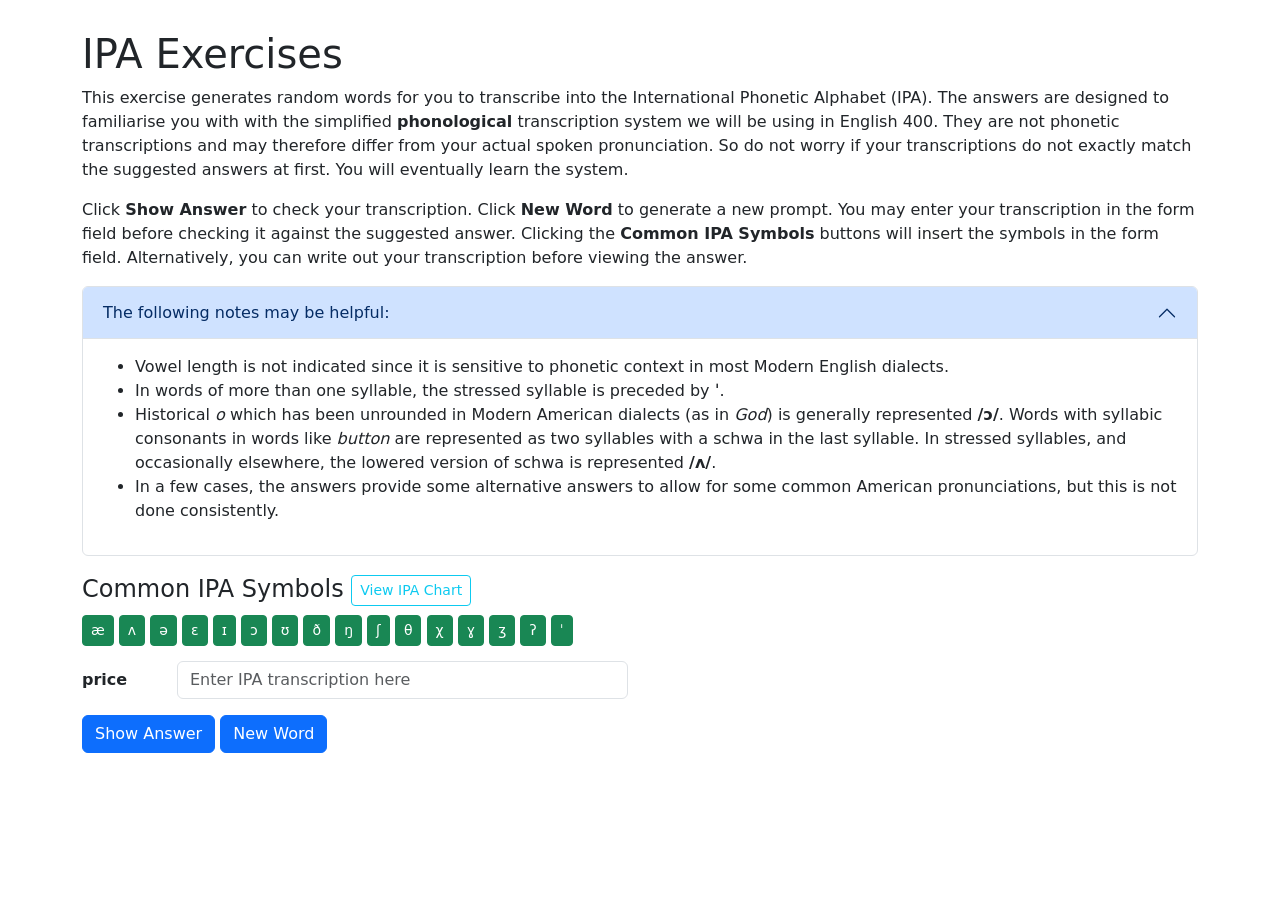
<file: docs/sites/grammar/ipa-exercises/index.html>
<!DOCTYPE html>
<html lang="en">

<head>
    <meta charset="UTF-8">
    <meta name="viewport" content="width=device-width, initial-scale=1.0">
    <title>IPA Exercises</title>
    <link href="https://cdn.jsdelivr.net/npm/bootstrap@5.3.2/dist/css/bootstrap.min.css" rel="stylesheet"
        integrity="sha384-T3c6CoIi6uLrA9TneNEoa7RxnatzjcDSCmG1MXxSR1GAsXEV/Dwwykc2MPK8M2HN" crossorigin="anonymous">
    <style>
        main {
            margin-top: 30px;
        }

        .check {
            display: none;
        }

        #quiz {
            margin-top: 15px;
        }

        #question_label {
            font-weight: bold;
        }

        #ipa_symbols {
            margin-bottom: 15px;
        }
    </style>
    <script>
        function decode_escpae(s) {
            /* Decodes a Unicode escape sequence to a string */
            var r = /\\u([\d\w]{4})/gi;
            s = s.replace(r, function (match, grp) {
                return String.fromCharCode(parseInt(grp, 16));
            });
            return s
        }

        function getRandom(obj, item) {
            /* Get a random item from an obect. */
            // Select which property to operate on.
            var itemArr = obj[item];
            // Generate a random number (between [0-1]). Round to an integer.
            // Make sure the result is between 0 and length - 1
            var index = Math.round((Math.random() * itemArr.length)) % itemArr.length;
            return {
                property: itemArr,
                index: index,
                value: itemArr[index],
            }
        }

        function GenerateRandomQuestion(questions) {
            /* Return an object with the random key-value pair.*/
            var keys = Object.keys(questions);
            var randomIndex = keys.length * Math.random() << 0;
            var k = keys[randomIndex];
            var v = questions[k];
            var o = {};
            o[k] = v;
            return o;
        };

        function setQuestion(questions) {
            /* Call this on load or when a new question is selected */
            var randomQuestion = GenerateRandomQuestion(questions)
            $.each(randomQuestion, function (key, value) {
                $('#question_label').text(key);
                $('#question').val("");
                $('#answer').hide();
                $('#answer').val(value); //.text(value);
            });
        }

        function showAnswer() {
            /* Show the answer. */
            $('#answer').show();
        }
    </script>
</head>

<body>
    <main class="container">
        <h1>IPA Exercises</h1>
        <section id="intro">
            <p>This exercise generates random words for you to transcribe into the International Phonetic Alphabet
                (IPA). The answers are designed to familiarise you with with the simplified
                <strong>phonological</strong>
                transcription system we will be using in English 400. They are not phonetic transcriptions and may
                therefore differ from your actual spoken pronunciation. So do not worry if your transcriptions do not
                exactly match the suggested answers at first. You will eventually learn the system.
            </p>
            <p>Click <strong>Show Answer</strong> to check your transcription. Click <strong>New Word</strong>
                to generate a new prompt. You may enter your transcription in the form field before checking it against
                the suggested answer. Clicking the <strong>Common IPA Symbols</strong> buttons will insert the symbols
                in the form field. Alternatively, you can write out your transcription before viewing the answer.</p>
            <div class="accordion" id="accordionExample">
                <div class="accordion-item">
                    <h2 class="accordion-header">
                        <button class="accordion-button" type="button" data-bs-toggle="collapse"
                            data-bs-target="#collapseOne" aria-expanded="true" aria-controls="collapseOne">
                            The following notes may be helpful:
                        </button>
                    </h2>
                    <div id="collapseOne" class="accordion-collapse collapse show" data-bs-parent="#accordionExample">
                        <div class="accordion-body">
                            <ul>
                                <li>Vowel length is not indicated since it is sensitive to phonetic context in most
                                    Modern English dialects.
                                </li>
                                <li>In words of more than one syllable, the stressed syllable is preceded by
                                    <strong>ˈ</strong>.
                                </li>
                                <li>Historical <em>o</em> which has been unrounded in Modern American dialects (as in
                                    <em>God</em>) is
                                    generally represented <strong>/ɔ/</strong>.
                                    Words with syllabic consonants in words like <em>button</em> are represented as two
                                    syllables with a
                                    schwa in the last syllable.
                                    In stressed syllables, and occasionally elsewhere, the lowered version of schwa is
                                    represented <strong>/ʌ/</strong>.
                                </li>
                                <li>In a few cases, the answers provide some alternative answers to allow for some
                                    common American
                                    pronunciations, but this is not done consistently.</li>
                            </ul>
                        </div>
                    </div>
                </div>
            </div>
        </section>
        <section id="quiz">
            <div id="ipa_symbols">
                <legend>Common IPA Symbols <a href="https://www.cambridge.org/features/IPAchart/"
                        target="_blank"><button type="button" class="btn btn-sm btn-outline-info">View IPA
                            Chart</button></a></legend>
                <button class="btn btn-sm btn-success keyboard">ae</button>
                <button class="btn btn-sm btn-success keyboard">v_upside</button>
                <button class="btn btn-sm btn-success keyboard">schwa</button>
                <button class="btn btn-sm btn-success keyboard">epsilon</button>
                <button class="btn btn-sm btn-success keyboard">I_small</button>
                <button class="btn btn-sm btn-success keyboard">o_open</button>
                <button class="btn btn-sm btn-success keyboard">u_horseshoe</button>
                <button class="btn btn-sm btn-success keyboard">eth</button>
                <button class="btn btn-sm btn-success keyboard">ng</button>
                <button class="btn btn-sm btn-success keyboard">sh</button>
                <button class="btn btn-sm btn-success keyboard">theta</button>
                <button class="btn btn-sm btn-success keyboard">chi</button>
                <button class="btn btn-sm btn-success keyboard">gamma</button>
                <button class="btn btn-sm btn-success keyboard">zh</button>
                <button class="btn btn-sm btn-success keyboard">glottal_ stop</button>
                <button class="btn btn-sm btn-success keyboard">primary_stress</button>
            </div>

            <form>
                <div class="row mb-3">
                    <label id="question_label" for="question" class="col-sm-1 col-form-label"></label>
                    <div class="col-sm-5">
                        <input type="text" class="form-control" id="question"
                            placeholder="Enter IPA transcription here">
                    </div>
                    <div class="col-sm-5">
                        <input type="text" class="form-control" id="answer" value="answer">
                    </div>
                </div>
                <div class="row">
                    <div class="col-12">
                        <button id="check" type="button" class="btn btn-primary">Show Answer</button>
                        <button id="new" type="button" class="btn btn-primary">New Word</button>
                    </div>
                </div>
            </form>
        </section>
    </main>
    <script src="https://cdn.jsdelivr.net/npm/bootstrap@5.3.2/dist/js/bootstrap.bundle.min.js"
        integrity="sha384-C6RzsynM9kWDrMNeT87bh95OGNyZPhcTNXj1NW7RuBCsyN/o0jlpcV8Qyq46cDfL"
        crossorigin="anonymous"></script>
    <script src="https://code.jquery.com/jquery-3.7.1.min.js"
        integrity="sha256-/JqT3SQfawRcv/BIHPThkBvs0OEvtFFmqPF/lYI/Cxo=" crossorigin="anonymous"></script>

    <script>
        if ('undefined' == typeof window.jQuery) {
            alert("Could not load Javascript. You must have internet access to use this page.");
        }
        const questions = {
            "buy": "/bai/",
            "cab": "/kæb/",
            "dye": "/dai/",
            "cad": "/kæd/",
            "ladder": "/ˈlædər/",
            "dew": "/du/",
            "giant": "/ˈdʒaiənt/",
            "badge": "/bædʒ/",
            "thy": "/ðai/",
            "breathe": "/brið/",
            "find": "/faind/",
            "leaf": "/lif/",
            "guy": "/gai/",
            "bag": "/bæg/",
            "high": "/hai/",
            "ahead": "/əˈhɛd/",
            "whine": ["/wain/ or /hwain/"],
            "yes": "/jɛs/",
            "hallelujah": "/haleˈluja/",
            "kind": "/kaind/",
            "sky": "/skai/",
            "crack": "/kræk/",
            "lie": "/lai/",
            "ply": "/plai/",
            "lute": "/lut/",
            "my": "/mai/",
            "smile": "/smail/",
            "nigh": "/nai/",
            "snide": "/snaid/",
            "can": "/kan/",
            "new": "/nu/",
            "sink": "/siŋk/",
            "singer": "/ˈsiŋger/",
            "pie": "/pai/",
            "cap": "/kæp/",
            "rye": "/rai/",
            "try": "/trai/",
            "very": "/ˈvɛri/",
            "sigh": "/sai/",
            "consume": "/kənˈsum/",
            "shy": "/ʃai/",
            "cash": "/kæʃ/",
            "emotion": ["/əˈmoʃən/ or /iˈmoʃən/"],
            "tie": "/tai/",
            "sty": "/stai/",
            "cat": "/kæt/",
            "latter": "/ˈlætər/",
            "tune": "/tun/",
            "China": "/ˈtʃainə/",
            "catch": "/kætʃ/",
            "thigh": "/θai/",
            "path": "/pæθ/",
            "vie": "/vai/",
            "leave": "/liv/",
            "wine": "/wain/",
            "swine": "/swain/",
            "zoo": "/zu/",
            "has": "/hæz/",
            "Zeus": "/zus/",
            "resume": ["/rəˈzum/ or /riˈzum/"],
            "pleasure": "/ˈplɛʒər/",
            "beige": "/beʒ/",
            "palm": "/pam/",
            "bra": "/bra/",
            "father": "/ˈfaðər/",
            "start": "/start/",
            "lot": "/lɔt/",
            "blocade": "/blɔˈked/",
            "cot": "/kɔt/",
            "bother": "/ˈbɔðər/",
            "moral": "/ˈmɔrəl/",
            "trap": "/træp/",
            "tattoo": "/tæˈtu/",
            "sang": "/seng/",
            "marry": ["/ˈmæri/ or /ˈmɛri/"],
            "price": "/praɪs/",
            "hire": "/haɪr/",
            "mouth": "/maʊθ/",
            "how": "/haʊ/",
            "flour": "/flaʊr/",
            "dress": "/drɛs/",
            "prestige": "/prɛˈstiʒ/",
            "length": "/leŋθ/ or /lɛŋθ/",
            "merry": "/ˈmɛri/",
            "face": "/fes/",
            "square": "/sker/",
            "Mary": ["/ˈmeri/ or /ˈmɛri/"],
            "kit": "/kɪt/",
            "historic": "/hɪˈstorɪk/",
            "sing": "/siŋ/",
            "mirror": "/ˈmɪrər/",
            "fleece": "/flis/",
            "pedigree": "/ˈpɛdəgri/",
            "idea": "/aiˈdiə/",
            "goat": "/got/",
            "force": "/fɔrs/",
            "hoarse": "/hɔrs/",
            "thought": "/θɔt/",
            "audacious": "/ɔˈdeʃəs/",
            "caught": "/kɔt/",
            "north": "/nɔrθ/",
            "horse": "/hɔrs/",
            "choice": "/tʃois/",
            "foot": "/fʊt/",
            "courier": "/ˈkʊriər/",
            "goose": "/gus/",
            "cruel": "/ˈkruəl/",
            "cure": "/kjur/",
            "strut": "/strʌt/",
            "untidy": "/ʌnˈtaidi/",
            "trustee": "/ˈtrʌsti/",
            "sung": "/sʌŋ/",
            "nurse": "/ˈnərs/",
            "blurry": "/ˈbləri/",
            "urbane": "/ərˈben/",
            "foreword": "/ˈfɔrwərd/",
            "comma": "/ˈkɔmə/",
            "abbot": "/ˈæbət/",
            "bazaar": "/bəˈzar/",
            "letter": "/ˈlɛtər/",
            "forward": "/ˈfɔrwərd/",
            "history": "/ˈhɪstori/",
            "rabbit": "/ˈræbɪt/",
            "bizarre": "/ˈbɪzar/",
            "Latin": "/ˈlatɪn/",
            "motto": "/ˈmɔto/",
            "retroactive": "/rɛtroˈæktɪv/",
            "follower": "/ˈfɔlowər/",
            "happy": "/ˈhæpi/",
            "mediocre": "/midiˈokər/",
            "California": "/kælɪˈfɔrniə/",
            "fruition": "/fruˈɪʃən/",
            "bottle": "/ˈbɔtəl/",
            "doubling": "/ˈdʌbliŋ/",
            "button": "/ˈbʌtən/",
            "rhythm": "/ˈrɪðəm/",
            "loch": "/lɔx/",
            "uh-oh": "/ˈʔʌʔo/",
            "taxpayer": "/ˈtækspeər/"
        }

        var chars = {}
        chars['ae'] = '\u00E6';
        chars['v_upside'] = '\u028C';
        chars['schwa'] = '\u0259';
        chars['epsilon'] = '\u025B';
        chars['I_small'] = '\u026A';
        chars['o_open'] = '\u0254';
        chars['u_horseshoe'] = '\u028A';
        chars['eth'] = '\u00F0';
        chars['ng'] = '\u014B';
        chars['sh'] = '\u0283';
        chars['theta'] = '\u03B8';
        chars['chi'] = '\u03C7';
        chars['gamma'] = '\u0263';
        chars['zh'] = '\u0292';
        chars['glottal_ stop'] = '\u0294';
        chars['primary_stress'] = '\u02C8';


        $(function () {
            setQuestion(questions);
            $(".keyboard").each(function (index, object) {
                let key = $(object).text();
                let symbol = chars[key];
                $(object).text(symbol);
            });

            $(".keyboard").click(function () {
                let input = $("#question").val();
                $("#question").val(input + $(this).text());
                $("#question").focus();
            });

            $("#check").click(function () {
                $("#answer").show();
            });

            $("#new").click(function () {
                setQuestion(questions);
            });
        });
    </script>
</body>

</html>
</file>
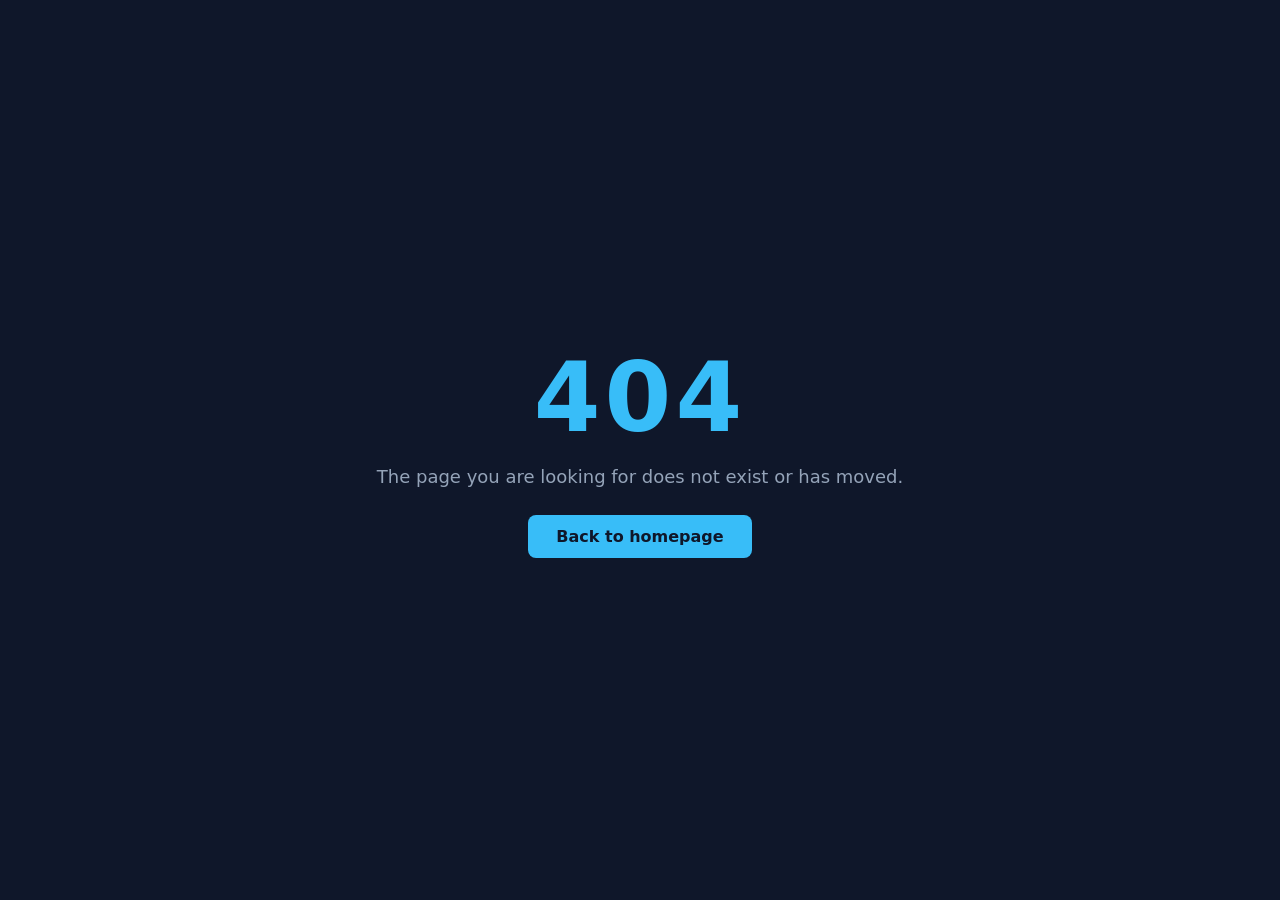
<file: overrides/404_bk.html>
<style>
  body{margin:0;min-height:100vh;display:flex;align-items:center;justify-content:center;
       font-family:system-ui,sans-serif;background:#0f172a;color:#e2e8f0;text-align:center}
  .box{padding:32px}
  h1{font-size:96px;margin:0;letter-spacing:4px;color:#38bdf8}
  p{font-size:18px;color:#94a3b8;margin:12px 0 28px}
  a{display:inline-block;padding:12px 28px;border-radius:8px;background:#38bdf8;
    color:#0f172a;text-decoration:none;font-weight:700}
  a:hover{background:#7dd3fc}
</style>
</head>
<body>
  <div class="box">
    <h1>404</h1>
    <p>The page you are looking for does not exist or has moved.</p>
    <a href="/">Back to homepage</a>
  </div>
</file>
